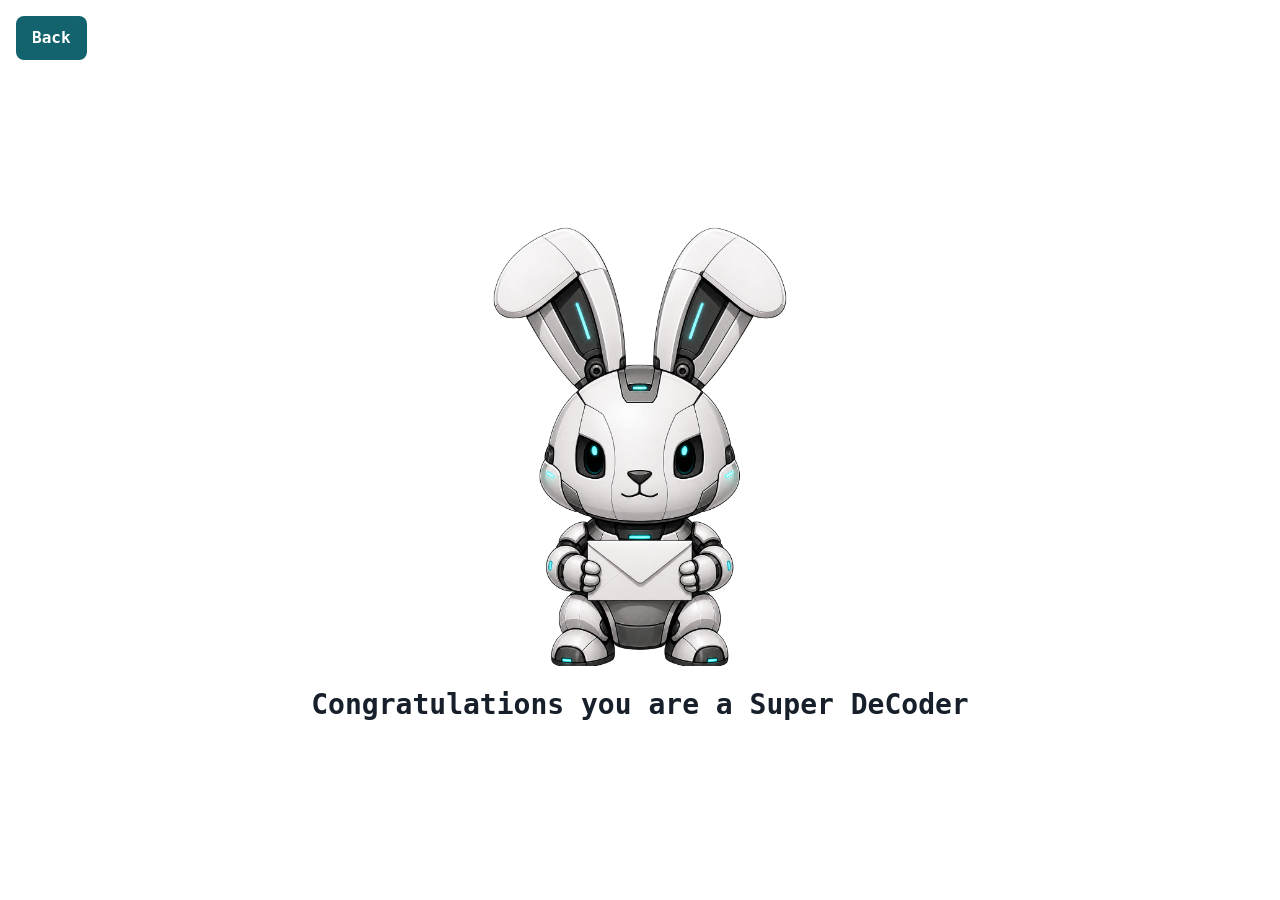
<file: super-decoder.html>
<!DOCTYPE html>
<html lang="en">
<head>
  <meta charset="UTF-8">
  <meta name="viewport" content="width=device-width, initial-scale=1.0">
  <title>Super DeCoder Reward</title>
  <link rel="stylesheet" href="super-decoder.css">
</head>
<body>
  <button class="reward-back-button" type="button" data-reward-back>Back</button>
  <main class="reward-page">
    <img class="reward-bunny" src="images/robot-bunny-envelope.png" alt="Robotic bunny holding a sealed envelope">
    <p>Congratulations you are a Super DeCoder</p>
  </main>
  <script src="super-decoder.js"></script>
</body>
</html>
</file>
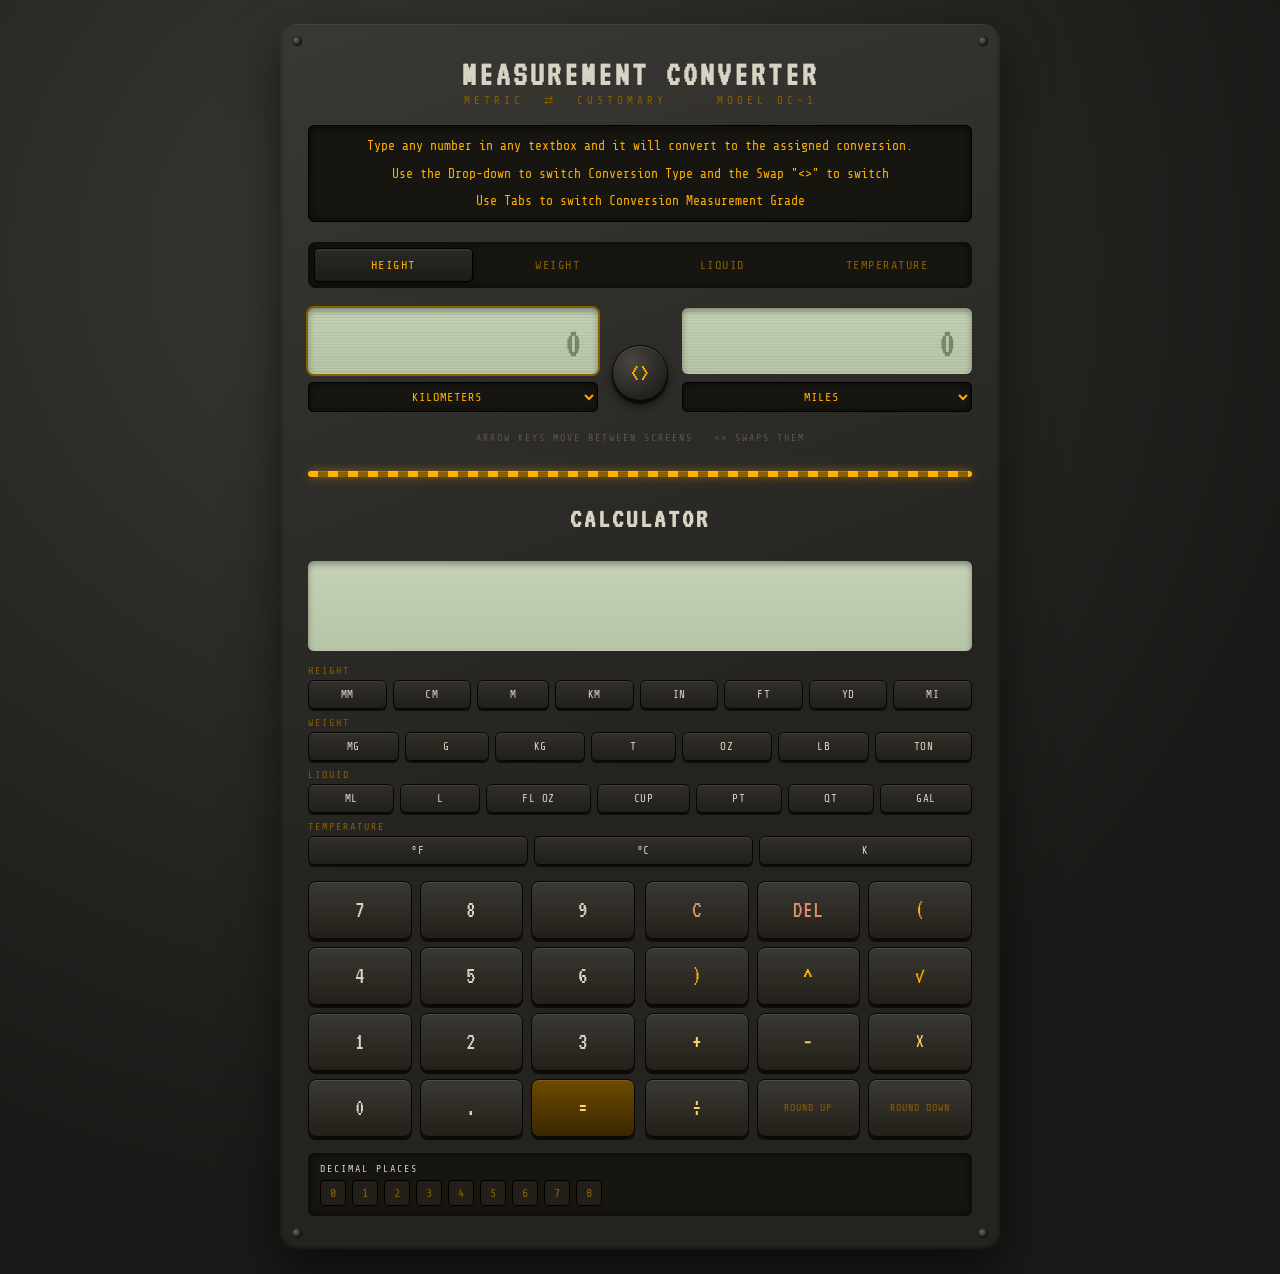
<file: projects/measurement-converter-2.html>
<!DOCTYPE html>
<html lang="en">
<head>
<meta charset="UTF-8">
<title>Measurement Converter</title>
<link rel="preconnect" href="https://fonts.googleapis.com">
<link href="https://fonts.googleapis.com/css2?family=VT323&family=Share+Tech+Mono&display=swap" rel="stylesheet">
<style>
  :root{
    --bezel-dark:#242320;
    --bezel-light:#3a3833;
    --lcd-bg:#c4d1b4;
    --lcd-bg-dim:#b7c5a6;
    --lcd-ink:#2e3a24;
    --lcd-ink-dim:#7c8a6c;
    --amber:#ffb000;
    --amber-dim:#8a5f00;
    --label:#d8d3c4;
  }

  *{ box-sizing:border-box; }

  body{
    margin:0;
    min-height:100vh;
    background: radial-gradient(circle at 30% 20%, #3a3833 0%, #1a1917 70%);
    display:flex;
    align-items:center;
    justify-content:center;
    font-family:'Share Tech Mono', monospace;
    padding:24px;
  }

  .device{
    width:100%;
    max-width:720px;
    background: linear-gradient(160deg, var(--bezel-light), var(--bezel-dark) 60%);
    border-radius:18px;
    padding:28px 28px 34px;
    box-shadow:
      0 20px 50px rgba(0,0,0,0.55),
      inset 0 1px 0 rgba(255,255,255,0.06),
      inset 0 -2px 4px rgba(0,0,0,0.5);
    position:relative;
  }

  .screw{
    position:absolute;
    width:10px; height:10px;
    border-radius:50%;
    background: radial-gradient(circle at 35% 35%, #6b675e, #171614 70%);
    box-shadow: inset 0 0 2px #000;
  }
  .screw.tl{ top:12px; left:12px; }
  .screw.tr{ top:12px; right:12px; }
  .screw.bl{ bottom:12px; left:12px; }
  .screw.br{ bottom:12px; right:12px; }

  h1{
    color: var(--label);
    text-align:center;
    font-family:'VT323', monospace;
    letter-spacing:3px;
    font-size:34px;
    margin:6px 0 2px;
    text-transform:uppercase;
  }

  .model-tag{
    text-align:center;
    color: var(--amber-dim);
    font-size:11px;
    letter-spacing:4px;
    margin-bottom:18px;
  }

  .instructions{
    background: #16150f;
    border:1px solid #000;
    border-radius:6px;
    padding:10px 14px;
    color: var(--amber);
    font-size:13px;
    line-height:1.5;
    text-align:center;
    box-shadow: inset 0 0 8px rgba(0,0,0,0.7);
    margin-bottom:20px;
  }
  .instructions p{ margin:8px 0; }
  .instructions p:first-child{ margin-top:0; }
  .instructions p:last-child{ margin-bottom:0; }

  /* ---- Tabs ---- */
  .tabs{
    display:flex;
    gap:6px;
    margin-bottom:20px;
    background:#16150f;
    border-radius:8px;
    padding:6px;
    box-shadow: inset 0 0 8px rgba(0,0,0,0.7);
  }

  .tab-btn{
    flex:1;
    background: transparent;
    border:1px solid transparent;
    color: var(--amber-dim);
    font-family:'Share Tech Mono', monospace;
    font-size:12px;
    letter-spacing:1.5px;
    text-transform:uppercase;
    padding:9px 4px;
    border-radius:5px;
    cursor:pointer;
    transition: background 0.15s ease, color 0.15s ease;
  }

  .tab-btn:hover{ color: var(--amber); }

  .tab-btn.active{
    background: linear-gradient(180deg, #2a2924, #1c1b17);
    color: var(--amber);
    border-color:#000;
    box-shadow:
      0 2px 0 rgba(255,255,255,0.05) inset,
      0 2px 6px rgba(0,0,0,0.5);
  }

  .tab-panel{ display:none; }
  .tab-panel.active{ display:block; }

  /* ---- Converter panel (two boxes + swap) ---- */
  .panel{
    display:flex;
    align-items:flex-start;
    gap:14px;
  }

  .lcd-unit{
    flex:1;
    min-width:0;
  }

  .lcd-screen{
    background: linear-gradient(180deg, var(--lcd-bg), var(--lcd-bg-dim));
    border-radius:6px;
    padding:14px 10px 10px;
    box-shadow:
      inset 0 3px 6px rgba(0,0,0,0.35),
      inset 0 -1px 0 rgba(255,255,255,0.2);
    position:relative;
    overflow:hidden;
  }

  .lcd-screen::before{
    content:"";
    position:absolute;
    inset:0;
    background: repeating-linear-gradient(
      to bottom,
      rgba(0,0,0,0.05) 0px,
      rgba(0,0,0,0.05) 1px,
      transparent 1px,
      transparent 3px
    );
    pointer-events:none;
  }

  .lcd-readout{
    width:100%;
    background:transparent;
    border:none;
    outline:none;
    font-family:'VT323', monospace;
    font-size:42px;
    color: var(--lcd-ink);
    text-align:right;
    letter-spacing:2px;
    text-shadow: 0 0 1px var(--lcd-ink);
    padding:0 4px;
    -moz-appearance:textfield;
  }
  .lcd-readout::placeholder{ color: var(--lcd-ink-dim); }
  .lcd-readout::-webkit-outer-spin-button,
  .lcd-readout::-webkit-inner-spin-button{
    -webkit-appearance:none; margin:0;
  }

  .lcd-unit.active .lcd-screen,
  .lcd-screen:focus-within{
    box-shadow:
      inset 0 3px 6px rgba(0,0,0,0.35),
      inset 0 -1px 0 rgba(255,255,255,0.2),
      0 0 0 2px var(--amber-dim);
  }

  .unit-select{
    width:100%;
    margin-top:8px;
    background: #16150f;
    color: var(--amber);
    border: 1px solid #000;
    border-radius:5px;
    padding:6px 8px;
    font-family:'Share Tech Mono', monospace;
    font-size:12px;
    letter-spacing:1px;
    text-transform:uppercase;
    text-align:center;
    text-align-last:center;
    cursor:pointer;
    box-shadow: inset 0 0 6px rgba(0,0,0,0.6);
  }
  .unit-select:focus{
    outline:none;
    box-shadow: inset 0 0 6px rgba(0,0,0,0.6), 0 0 0 2px var(--amber-dim);
  }

  .unit-label{
    font-family:'Share Tech Mono', monospace;
    color: var(--label);
    font-size:11px;
    letter-spacing:3px;
    text-transform:uppercase;
    text-align:center;
    margin-top:8px;
  }

  .swap-btn{
    flex-shrink:0;
    width:56px;
    height:56px;
    border-radius:50%;
    background: radial-gradient(circle at 35% 30%, #4a473f, #201f1b 75%);
    border: 1px solid #060605;
    color: var(--amber);
    font-family:'VT323', monospace;
    font-size:24px;
    cursor:pointer;
    box-shadow:
      0 3px 0 #0c0b09,
      0 5px 8px rgba(0,0,0,0.6),
      inset 0 1px 0 rgba(255,255,255,0.15);
    transition: transform 0.08s ease, box-shadow 0.08s ease;
    align-self:center;
    margin-top:26px;
  }
  .swap-btn:hover{ color:#ffd166; }
  .swap-btn:active{
    transform: translateY(3px);
    box-shadow:
      0 0 0 #0c0b09,
      0 2px 4px rgba(0,0,0,0.6),
      inset 0 1px 0 rgba(255,255,255,0.15);
  }
  .swap-btn.spin{ animation: spin360 0.35s ease; }
  @keyframes spin360{
    from{ transform: rotate(0deg); }
    to{ transform: rotate(180deg); }
  }

  /* ---- Temperature panel: 3 stacked boxes, no dropdown, no swap ---- */
  .temp-panel{
    display:flex;
    flex-direction:column;
    gap:14px;
  }

  .temp-unit .lcd-readout{ font-size:38px; }

  .footer-note{
    text-align:center;
    color:#5a574e;
    font-size:10px;
    letter-spacing:2px;
    margin-top:20px;
    text-transform:uppercase;
  }

  @media (max-width:520px){
    .lcd-readout{ font-size:30px; }
    .swap-btn{ width:44px; height:44px; font-size:18px; margin-top:18px; }
    h1{ font-size:26px; }
    .panel{ gap:8px; }
    .tab-btn{ font-size:10px; padding:8px 2px; }
  }

  /* ============================================================
     CALCULATOR
     ============================================================ */

  :root{ --section-gap: 28px; }

  .section-divider{
    height:6px;
    margin: var(--section-gap) 0;
    border:none;
    border-radius:4px;
    background: repeating-linear-gradient(
      90deg,
      var(--amber) 0px,
      var(--amber) 10px,
      var(--amber-dim) 10px,
      var(--amber-dim) 20px
    );
    box-shadow: 0 0 10px rgba(255,176,0,0.45), inset 0 1px 0 rgba(255,255,255,0.15);
  }

  .calc-title{
    color: var(--label);
    text-align:center;
    font-family:'VT323', monospace;
    letter-spacing:3px;
    font-size:28px;
    margin:0 0 var(--section-gap);
    text-transform:uppercase;
  }

  .calc-screen{
    background: linear-gradient(180deg, var(--lcd-bg), var(--lcd-bg-dim));
    border-radius:6px;
    padding:14px 12px 12px;
    box-shadow:
      inset 0 3px 6px rgba(0,0,0,0.35),
      inset 0 -1px 0 rgba(255,255,255,0.2);
    margin-bottom:14px;
    min-height:78px;
    display:flex;
    flex-direction:column;
    justify-content:center;
    gap:4px;
  }

  .calc-expr{
    font-family:'Share Tech Mono', monospace;
    color: var(--lcd-ink-dim);
    font-size:14px;
    letter-spacing:1px;
    text-align:right;
    min-height:16px;
    word-break:break-all;
  }

  .calc-result{
    font-family:'VT323', monospace;
    color: var(--lcd-ink);
    font-size:40px;
    text-align:right;
    letter-spacing:1px;
    line-height:1.1;
  }

  .calc-result.err{ color:#8a2a1e; }

  .answer-switch{
    display:flex;
    flex-wrap:wrap;
    gap:6px;
    justify-content:flex-end;
    margin-bottom:14px;
    min-height:0;
  }
  .answer-switch:empty{ margin-bottom:0; }

  .chip-btn{
    background:#16150f;
    color: var(--amber-dim);
    border:1px solid #000;
    border-radius:12px;
    padding:4px 10px;
    font-family:'Share Tech Mono', monospace;
    font-size:11px;
    letter-spacing:1px;
    text-transform:uppercase;
    cursor:pointer;
  }
  .chip-btn.active{
    color: var(--amber);
    box-shadow: 0 0 0 1px var(--amber-dim);
  }

  .unit-groups{
    margin-bottom:16px;
  }

  .unit-group{
    margin-bottom:8px;
  }

  .unit-group-label{
    color: var(--amber-dim);
    font-size:10px;
    letter-spacing:2px;
    text-transform:uppercase;
    margin-bottom:4px;
  }

  .unit-group-row{
    display:flex;
    flex-wrap:wrap;
    gap:6px;
  }

  .unit-key{
    flex:1 1 auto;
    min-width:44px;
    background: linear-gradient(180deg, #322f29, #201f1b);
    color: var(--label);
    border:1px solid #060605;
    border-radius:6px;
    padding:7px 6px;
    font-family:'Share Tech Mono', monospace;
    font-size:11px;
    letter-spacing:0.5px;
    text-transform:uppercase;
    cursor:pointer;
    box-shadow: 0 2px 0 #0c0b09, inset 0 1px 0 rgba(255,255,255,0.08);
  }
  .unit-key:active{ transform: translateY(1px); box-shadow:0 1px 0 #0c0b09; }
  .unit-key.disabled{ opacity:0.35; cursor:not-allowed; }

  .keypad{
    display:flex;
    gap:10px;
    margin-bottom:16px;
    align-items:stretch;
  }

  .numpad, .oppad{
    flex:1 1 0;
    display:grid;
    grid-template-columns: repeat(3, 1fr);
    grid-auto-rows: 1fr;
    gap:8px;
  }

  .key{
    background: linear-gradient(180deg, #3a3833, #232019);
    color: var(--label);
    border:1px solid #060605;
    border-radius:8px;
    padding:16px 0;
    font-family:'VT323', monospace;
    font-size:24px;
    cursor:pointer;
    box-shadow: 0 3px 0 #0c0b09, inset 0 1px 0 rgba(255,255,255,0.1);
  }
  .key:active{ transform: translateY(2px); box-shadow:0 1px 0 #0c0b09; }

  .key.fn{ color: var(--amber); }
  .key.op{ color:#ffd166; }
  .key.equals{
    background: linear-gradient(180deg, #6d4a00, #3a2700);
    color:#ffd980;
  }
  .key.clear{ color:#e08a6b; }

  .key.round-key{
    font-family:'Share Tech Mono', monospace;
    font-size:10px;
    letter-spacing:1px;
    text-transform:uppercase;
    color: var(--amber-dim);
    padding:16px 2px;
  }
  .key.round-key.active{ color: var(--amber); box-shadow:0 0 0 2px var(--amber-dim), 0 3px 0 #0c0b09, inset 0 1px 0 rgba(255,255,255,0.1); }

  .digit-control{
    background:#16150f;
    border-radius:6px;
    padding:10px 12px;
    box-shadow: inset 0 0 8px rgba(0,0,0,0.7);
  }

  .digit-control-row{
    display:flex;
    align-items:center;
    flex-wrap:wrap;
    gap:6px;
    margin-bottom:8px;
  }
  .digit-control-row:last-child{ margin-bottom:0; }

  .digit-control-label{
    color: var(--label);
    font-size:10px;
    letter-spacing:2px;
    text-transform:uppercase;
    margin-right:4px;
    flex-basis:100%;
  }

  .digit-key{
    width:26px;
    height:26px;
    background:#232019;
    color: var(--amber-dim);
    border:1px solid #000;
    border-radius:5px;
    font-family:'Share Tech Mono', monospace;
    font-size:12px;
    cursor:pointer;
  }
  .digit-key.active{ color: var(--amber); box-shadow:0 0 0 1px var(--amber-dim); }

  @media (max-width:520px){
    .calc-result{ font-size:30px; }
    .key{ font-size:19px; padding:13px 0; }
    .unit-key{ font-size:10px; padding:6px 4px; }
    .keypad{ flex-direction:column; }
    .key.round-key{ font-size:9px; }
  }
</style>
</head>
<body>

<div class="device">
  <div class="screw tl"></div>
  <div class="screw tr"></div>
  <div class="screw bl"></div>
  <div class="screw br"></div>

  <h1>Measurement Converter</h1>
  <div class="model-tag">METRIC &nbsp;⇄&nbsp; CUSTOMARY &nbsp;·&nbsp; MODEL DC-1</div>

  <div class="instructions">
    <p>Type any number in any textbox and it will convert to the assigned conversion.</p>
    <p>Use the Drop-down to switch Conversion Type and the Swap "&lt;&gt;" to switch</p>
    <p>Use Tabs to switch Conversion Measurement Grade</p>
  </div>

  <div class="tabs">
    <button class="tab-btn active" data-tab="height">Height</button>
    <button class="tab-btn" data-tab="weight">Weight</button>
    <button class="tab-btn" data-tab="liquid">Liquid</button>
    <button class="tab-btn" data-tab="temperature">Temperature</button>
  </div>

  <!-- HEIGHT -->
  <div class="tab-panel active" data-tab-panel="height">
    <div class="panel">
      <div class="lcd-unit active" data-field="A">
        <div class="lcd-screen"><input type="text" inputmode="decimal" class="lcd-readout" placeholder="0" autocomplete="off"></div>
        <select class="unit-select"></select>
      </div>
      <button class="swap-btn" title="Swap units" aria-label="Swap the two unit fields">&lt;&gt;</button>
      <div class="lcd-unit" data-field="B">
        <div class="lcd-screen"><input type="text" inputmode="decimal" class="lcd-readout" placeholder="0" autocomplete="off"></div>
        <select class="unit-select"></select>
      </div>
    </div>
  </div>

  <!-- WEIGHT -->
  <div class="tab-panel" data-tab-panel="weight">
    <div class="panel">
      <div class="lcd-unit active" data-field="A">
        <div class="lcd-screen"><input type="text" inputmode="decimal" class="lcd-readout" placeholder="0" autocomplete="off"></div>
        <select class="unit-select"></select>
      </div>
      <button class="swap-btn" title="Swap units" aria-label="Swap the two unit fields">&lt;&gt;</button>
      <div class="lcd-unit" data-field="B">
        <div class="lcd-screen"><input type="text" inputmode="decimal" class="lcd-readout" placeholder="0" autocomplete="off"></div>
        <select class="unit-select"></select>
      </div>
    </div>
  </div>

  <!-- LIQUID -->
  <div class="tab-panel" data-tab-panel="liquid">
    <div class="panel">
      <div class="lcd-unit active" data-field="A">
        <div class="lcd-screen"><input type="text" inputmode="decimal" class="lcd-readout" placeholder="0" autocomplete="off"></div>
        <select class="unit-select"></select>
      </div>
      <button class="swap-btn" title="Swap units" aria-label="Swap the two unit fields">&lt;&gt;</button>
      <div class="lcd-unit" data-field="B">
        <div class="lcd-screen"><input type="text" inputmode="decimal" class="lcd-readout" placeholder="0" autocomplete="off"></div>
        <select class="unit-select"></select>
      </div>
    </div>
  </div>

  <!-- TEMPERATURE -->
  <div class="tab-panel" data-tab-panel="temperature">
    <div class="temp-panel">
      <div class="lcd-unit temp-unit active">
        <div class="lcd-screen"><input type="text" inputmode="decimal" class="lcd-readout" data-unit="F" placeholder="0" autocomplete="off"></div>
        <div class="unit-label">Fahrenheit</div>
      </div>
      <div class="lcd-unit temp-unit">
        <div class="lcd-screen"><input type="text" inputmode="decimal" class="lcd-readout" data-unit="C" placeholder="0" autocomplete="off"></div>
        <div class="unit-label">Celsius</div>
      </div>
      <div class="lcd-unit temp-unit">
        <div class="lcd-screen"><input type="text" inputmode="decimal" class="lcd-readout" data-unit="K" placeholder="0" autocomplete="off"></div>
        <div class="unit-label">Kelvin</div>
      </div>
    </div>
  </div>

  <div class="footer-note">Arrow keys move between screens · &lt;&gt; swaps them</div>

  <hr class="section-divider">

  <h2 class="calc-title">Calculator</h2>

  <div class="calc-screen">
    <div class="calc-expr" id="calcExpr">&nbsp;</div>
    <div class="calc-result" id="calcResult">0</div>
  </div>

  <div class="answer-switch" id="answerSwitch"></div>

  <div class="unit-groups">
    <div class="unit-group">
      <div class="unit-group-label">Height</div>
      <div class="unit-group-row" data-cat="height"></div>
    </div>
    <div class="unit-group">
      <div class="unit-group-label">Weight</div>
      <div class="unit-group-row" data-cat="weight"></div>
    </div>
    <div class="unit-group">
      <div class="unit-group-label">Liquid</div>
      <div class="unit-group-row" data-cat="liquid"></div>
    </div>
    <div class="unit-group">
      <div class="unit-group-label">Temperature</div>
      <div class="unit-group-row" data-cat="temperature"></div>
    </div>
  </div>

  <div class="keypad" id="keypad">
    <div class="numpad">
      <button class="key" data-action="digit" data-value="7">7</button>
      <button class="key" data-action="digit" data-value="8">8</button>
      <button class="key" data-action="digit" data-value="9">9</button>

      <button class="key" data-action="digit" data-value="4">4</button>
      <button class="key" data-action="digit" data-value="5">5</button>
      <button class="key" data-action="digit" data-value="6">6</button>

      <button class="key" data-action="digit" data-value="1">1</button>
      <button class="key" data-action="digit" data-value="2">2</button>
      <button class="key" data-action="digit" data-value="3">3</button>

      <button class="key" data-action="digit" data-value="0">0</button>
      <button class="key" data-action="decimal">.</button>
      <button class="key equals" data-action="equals">=</button>
    </div>

    <div class="oppad">
      <button class="key clear" data-action="clear">C</button>
      <button class="key clear" data-action="del">DEL</button>
      <button class="key fn" data-action="paren" data-value="(">(</button>

      <button class="key fn" data-action="paren" data-value=")">)</button>
      <button class="key fn" data-action="op" data-value="^">^</button>
      <button class="key fn" data-action="sqrt">&radic;</button>

      <button class="key op" data-action="op" data-value="+">+</button>
      <button class="key op" data-action="op" data-value="&minus;">&minus;</button>
      <button class="key op" data-action="op" data-value="&times;">&times;</button>

      <button class="key op" data-action="op" data-value="&divide;">&divide;</button>
      <button class="key round-key" id="roundUpBtn" data-mode="up">Round Up</button>
      <button class="key round-key" id="roundDownBtn" data-mode="down">Round Down</button>
    </div>
  </div>

  <div class="digit-control">
    <div class="digit-control-row">
      <span class="digit-control-label">Decimal Places</span>
      <div id="digitKeys" style="display:contents"></div>
    </div>
  </div>
</div>

<script>
  function formatNum(n){
    if (!isFinite(n)) return '';
    return parseFloat(n.toFixed(6)).toString();
  }

  /* ===================== TABS ===================== */
  const tabBtns = document.querySelectorAll('.tab-btn');
  const tabPanels = document.querySelectorAll('.tab-panel');

  tabBtns.forEach(btn => {
    btn.addEventListener('click', () => {
      tabBtns.forEach(b => b.classList.remove('active'));
      tabPanels.forEach(p => p.classList.remove('active'));
      btn.classList.add('active');
      document.querySelector(`.tab-panel[data-tab-panel="${btn.dataset.tab}"]`).classList.add('active');
    });
  });

  /* ===================== UNIT TABLES (base unit = 1) ===================== */
  const HEIGHT_UNITS = {
    mm: { label: 'Millimeters', factor: 0.001 },
    cm: { label: 'Centimeters', factor: 0.01 },
    m:  { label: 'Meters',      factor: 1 },
    km: { label: 'Kilometers',  factor: 1000 },
    in: { label: 'Inches',      factor: 0.0254 },
    ft: { label: 'Feet',        factor: 0.3048 },
    yd: { label: 'Yards',       factor: 0.9144 },
    mi: { label: 'Miles',       factor: 1609.34 }
  };

  const WEIGHT_UNITS = {
    mg: { label: 'Milligrams',  factor: 0.001 },
    g:  { label: 'Grams',       factor: 1 },
    kg: { label: 'Kilograms',   factor: 1000 },
    t:  { label: 'Metric Tons', factor: 1000000 },
    oz: { label: 'Ounces',      factor: 28.3495 },
    lb: { label: 'Pounds',      factor: 453.592 },
    ton:{ label: 'US Tons',     factor: 907185 }
  };

  const LIQUID_UNITS = {
    ml:   { label: 'Milliliters',  factor: 1 },
    l:    { label: 'Liters',       factor: 1000 },
    floz: { label: 'Fluid Ounces', factor: 29.5735 },
    cup:  { label: 'Cups',         factor: 236.588 },
    pt:   { label: 'Pints',        factor: 473.176 },
    qt:   { label: 'Quarts',       factor: 946.353 },
    gal:  { label: 'Gallons',      factor: 3785.41 }
  };

  /* ===================== GENERIC TWO-BOX CONVERTER ===================== */
  function initConverter(root, units, defaultA, defaultB){
    const keys = Object.keys(units);
    const unitA = root.querySelector('[data-field="A"]');
    const unitB = root.querySelector('[data-field="B"]');
    const inputA = unitA.querySelector('.lcd-readout');
    const inputB = unitB.querySelector('.lcd-readout');
    const selectA = unitA.querySelector('.unit-select');
    const selectB = unitB.querySelector('.unit-select');
    const swapBtn = root.querySelector('.swap-btn');
    const panel = root.querySelector('.panel');

    function populateSelect(selectEl, excludeKey, selectedKey){
      const prev = selectEl.value;
      selectEl.innerHTML = '';
      keys.forEach(key => {
        if (key === excludeKey) return;
        const opt = document.createElement('option');
        opt.value = key;
        opt.textContent = units[key].label;
        selectEl.appendChild(opt);
      });
      const toSelect = selectedKey || prev;
      if (toSelect && [...selectEl.options].some(o => o.value === toSelect)){
        selectEl.value = toSelect;
      }
    }

    function refreshSelects(){
      populateSelect(selectA, selectB.value, selectA.value);
      populateSelect(selectB, selectA.value, selectB.value);
    }

    function convert(value, fromKey, toKey){
      const base = value * units[fromKey].factor;
      return base / units[toKey].factor;
    }

    function setActive(which){
      unitA.classList.toggle('active', which === 'A');
      unitB.classList.toggle('active', which === 'B');
    }

    function recalcFromA(){
      const val = parseFloat(inputA.value);
      if (inputA.value.trim() === '' || isNaN(val)){ inputB.value = ''; return; }
      inputB.value = formatNum(convert(val, selectA.value, selectB.value));
    }

    function recalcFromB(){
      const val = parseFloat(inputB.value);
      if (inputB.value.trim() === '' || isNaN(val)){ inputA.value = ''; return; }
      inputA.value = formatNum(convert(val, selectB.value, selectA.value));
    }

    // initial setup
    populateSelect(selectA, defaultB, defaultA);
    populateSelect(selectB, defaultA, defaultB);

    inputA.addEventListener('input', () => { setActive('A'); recalcFromA(); });
    inputB.addEventListener('input', () => { setActive('B'); recalcFromB(); });
    inputA.addEventListener('focus', () => setActive('A'));
    inputB.addEventListener('focus', () => setActive('B'));

    selectA.addEventListener('change', () => {
      refreshSelects();
      inputA.value = '';
      inputB.value = '';
    });
    selectB.addEventListener('change', () => {
      refreshSelects();
      inputA.value = '';
      inputB.value = '';
    });

    inputA.addEventListener('keydown', (e) => {
      const atEnd = inputA.selectionStart === inputA.value.length;
      if (e.key === 'ArrowRight' && atEnd){
        e.preventDefault();
        inputB.focus();
        inputB.setSelectionRange(0, 0);
      } else if (e.key === 'ArrowDown'){
        e.preventDefault();
        inputB.focus();
      }
    });

    inputB.addEventListener('keydown', (e) => {
      const atStart = inputB.selectionStart === 0;
      if (e.key === 'ArrowLeft' && atStart){
        e.preventDefault();
        inputA.focus();
        const len = inputA.value.length;
        inputA.setSelectionRange(len, len);
      } else if (e.key === 'ArrowUp'){
        e.preventDefault();
        inputA.focus();
      }
    });

    swapBtn.addEventListener('click', () => {
      swapBtn.classList.remove('spin');
      void swapBtn.offsetWidth;
      swapBtn.classList.add('spin');

      // Swap the unit + value CONTENT between the two boxes in place.
      // (We intentionally do NOT also move the boxes' DOM position —
      // doing both at once cancels out visually, since the box that
      // moves also carries the swapped-in value with it.)
      const oldAunit = selectA.value;
      const oldBunit = selectB.value;
      const oldAval = inputA.value;
      const oldBval = inputB.value;

      // Rebuild each dropdown's option list around what it will contain
      // AFTER the swap, so the target unit is actually a valid option
      // before we try to select it (otherwise the browser silently
      // ignores the assignment and the swap appears to "revert").
      populateSelect(selectA, oldAunit, oldBunit); // A excludes B's new unit (oldAunit), selects oldBunit
      populateSelect(selectB, oldBunit, oldAunit); // B excludes A's new unit (oldBunit), selects oldAunit

      inputA.value = oldBval;
      inputB.value = oldAval;

      if (unitA.classList.contains('active')){ inputA.focus(); }
      else { inputB.focus(); }
    });
  }

  initConverter(document.querySelector('[data-tab-panel="height"]'), HEIGHT_UNITS, 'km', 'mi');
  initConverter(document.querySelector('[data-tab-panel="weight"]'), WEIGHT_UNITS, 'kg', 'lb');
  initConverter(document.querySelector('[data-tab-panel="liquid"]'), LIQUID_UNITS, 'l', 'gal');

  /* ===================== TEMPERATURE (3-way, always in sync) ===================== */
  (function initTemperature(){
    const root = document.querySelector('[data-tab-panel="temperature"]');
    const fInput = root.querySelector('[data-unit="F"]');
    const cInput = root.querySelector('[data-unit="C"]');
    const kInput = root.querySelector('[data-unit="K"]');

    function clearOthers(exceptEl){
      [fInput, cInput, kInput].forEach(el => { if (el !== exceptEl) el.value = ''; });
    }

    function highlight(el){
      [fInput, cInput, kInput].forEach(input => {
        input.closest('.lcd-unit').classList.toggle('active', input === el);
      });
    }

    fInput.addEventListener('input', () => {
      highlight(fInput);
      const f = parseFloat(fInput.value);
      if (fInput.value.trim() === '' || isNaN(f)){ clearOthers(fInput); return; }
      const c = (f - 32) * 5 / 9;
      cInput.value = formatNum(c);
      kInput.value = formatNum(c + 273.15);
    });

    cInput.addEventListener('input', () => {
      highlight(cInput);
      const c = parseFloat(cInput.value);
      if (cInput.value.trim() === '' || isNaN(c)){ clearOthers(cInput); return; }
      fInput.value = formatNum(c * 9 / 5 + 32);
      kInput.value = formatNum(c + 273.15);
    });

    kInput.addEventListener('input', () => {
      highlight(kInput);
      const k = parseFloat(kInput.value);
      if (kInput.value.trim() === '' || isNaN(k)){ clearOthers(kInput); return; }
      const c = k - 273.15;
      cInput.value = formatNum(c);
      fInput.value = formatNum(c * 9 / 5 + 32);
    });

    fInput.addEventListener('focus', () => highlight(fInput));
    cInput.addEventListener('focus', () => highlight(cInput));
    kInput.addEventListener('focus', () => highlight(kInput));

    // Arrow keys move between the stacked fields (down/up, or right/left at text edges).
    function atEnd(el){ return el.selectionStart === el.value.length; }
    function atStart(el){ return el.selectionStart === 0; }

    fInput.addEventListener('keydown', (e) => {
      if (e.key === 'ArrowDown' || (e.key === 'ArrowRight' && atEnd(fInput))){
        e.preventDefault(); cInput.focus();
      }
    });
    cInput.addEventListener('keydown', (e) => {
      if (e.key === 'ArrowDown' || (e.key === 'ArrowRight' && atEnd(cInput))){
        e.preventDefault(); kInput.focus();
      } else if (e.key === 'ArrowUp' || (e.key === 'ArrowLeft' && atStart(cInput))){
        e.preventDefault(); fInput.focus();
      }
    });
    kInput.addEventListener('keydown', (e) => {
      if (e.key === 'ArrowUp' || (e.key === 'ArrowLeft' && atStart(kInput))){
        e.preventDefault(); cInput.focus();
      }
    });
  })();

  /* ===================== CALCULATOR ===================== */
  (function initCalculator(){
    // Every unit the calculator understands, tagged with its category and
    // a base-unit conversion. Temperature uses real functions since it
    // isn't a simple multiplicative factor; everything else is linear.
    const CALC_UNITS = {
      mm:  { cat:'height', label:'mm',    toBase:v=>v*0.001,      fromBase:v=>v/0.001 },
      cm:  { cat:'height', label:'cm',    toBase:v=>v*0.01,       fromBase:v=>v/0.01 },
      m:   { cat:'height', label:'m',     toBase:v=>v,            fromBase:v=>v },
      km:  { cat:'height', label:'km',    toBase:v=>v*1000,       fromBase:v=>v/1000 },
      in:  { cat:'height', label:'in',    toBase:v=>v*0.0254,     fromBase:v=>v/0.0254 },
      ft:  { cat:'height', label:'ft',    toBase:v=>v*0.3048,     fromBase:v=>v/0.3048 },
      yd:  { cat:'height', label:'yd',    toBase:v=>v*0.9144,     fromBase:v=>v/0.9144 },
      mi:  { cat:'height', label:'mi',    toBase:v=>v*1609.34,    fromBase:v=>v/1609.34 },

      mg:  { cat:'weight', label:'mg',    toBase:v=>v*0.001,      fromBase:v=>v/0.001 },
      g:   { cat:'weight', label:'g',     toBase:v=>v,            fromBase:v=>v },
      kg:  { cat:'weight', label:'kg',    toBase:v=>v*1000,       fromBase:v=>v/1000 },
      t:   { cat:'weight', label:'t',     toBase:v=>v*1000000,    fromBase:v=>v/1000000 },
      oz:  { cat:'weight', label:'oz',    toBase:v=>v*28.3495,    fromBase:v=>v/28.3495 },
      lb:  { cat:'weight', label:'lb',    toBase:v=>v*453.592,    fromBase:v=>v/453.592 },
      ton: { cat:'weight', label:'ton',   toBase:v=>v*907185,     fromBase:v=>v/907185 },

      ml:  { cat:'liquid', label:'ml',    toBase:v=>v,            fromBase:v=>v },
      l:   { cat:'liquid', label:'L',     toBase:v=>v*1000,       fromBase:v=>v/1000 },
      floz:{ cat:'liquid', label:'fl oz', toBase:v=>v*29.5735,    fromBase:v=>v/29.5735 },
      cup: { cat:'liquid', label:'cup',   toBase:v=>v*236.588,    fromBase:v=>v/236.588 },
      pt:  { cat:'liquid', label:'pt',    toBase:v=>v*473.176,    fromBase:v=>v/473.176 },
      qt:  { cat:'liquid', label:'qt',    toBase:v=>v*946.353,    fromBase:v=>v/946.353 },
      gal: { cat:'liquid', label:'gal',   toBase:v=>v*3785.41,    fromBase:v=>v/3785.41 },

      F:   { cat:'temperature', label:'°F', toBase:v=>(v-32)*5/9, fromBase:v=>v*9/5+32 },
      C:   { cat:'temperature', label:'°C', toBase:v=>v,          fromBase:v=>v },
      K:   { cat:'temperature', label:'K',  toBase:v=>v-273.15,   fromBase:v=>v+273.15 }
    };

    const CATEGORY_ORDER = ['height','weight','liquid','temperature'];
    const CATEGORY_UNIT_KEYS = {
      height: ['mm','cm','m','km','in','ft','yd','mi'],
      weight: ['mg','g','kg','t','oz','lb','ton'],
      liquid: ['ml','l','floz','cup','pt','qt','gal'],
      temperature: ['F','C','K']
    };
    const MAX_UNITS_PER_EQUATION = 4;

    // Which physical dimension each category maps to, for the
    // dimensional-analysis engine used by * / ^.
    const CAT_TO_DIM = { height:'length', weight:'mass', liquid:'volume' };
    const DIM_TO_CAT = { length:'height', mass:'weight', volume:'liquid' };
    const DIM_BASE_LABEL = { mass:'g', length:'m', volume:'mL' };
    const SUPERSCRIPT = {0:'\u2070',1:'\u00b9',2:'\u00b2',3:'\u00b3',4:'\u2074',5:'\u2075',6:'\u2076',7:'\u2077',8:'\u2078',9:'\u2079'};

    // ---- state ----
    let tokens = [];        // {type:'num'|'op'|'unit'|'sqrt'|'lparen'|'rparen', value}
    let errored = false;
    let lastAnswer = null;  // result object from evaluate()
    let displayUnit = null; // which unit the answer is currently shown in
    let digitPlaces = null; // 0-8 or null
    let roundMode = null;   // 'up' | 'down' | null

    // ---- DOM refs ----
    const exprEl = document.getElementById('calcExpr');
    const resultEl = document.getElementById('calcResult');
    const answerSwitchEl = document.getElementById('answerSwitch');
    const digitKeysEl = document.getElementById('digitKeys');
    const roundUpBtn = document.getElementById('roundUpBtn');
    const roundDownBtn = document.getElementById('roundDownBtn');
    const keypadEl = document.getElementById('keypad');

    // ---- build unit buttons ----
    CATEGORY_ORDER.forEach(cat => {
      const row = document.querySelector(`.unit-group-row[data-cat="${cat}"]`);
      CATEGORY_UNIT_KEYS[cat].forEach(key => {
        const btn = document.createElement('button');
        btn.className = 'unit-key';
        btn.textContent = CALC_UNITS[key].label;
        btn.dataset.unit = key;
        btn.addEventListener('click', () => onUnitPress(key));
        row.appendChild(btn);
      });
    });

    // ---- build digit-place buttons (0-8) ----
    for (let i = 0; i <= 8; i++){
      const btn = document.createElement('button');
      btn.className = 'digit-key';
      btn.textContent = String(i);
      btn.dataset.places = String(i);
      btn.addEventListener('click', () => {
        digitPlaces = (digitPlaces === i) ? null : i; // tap active one again to turn off
        refreshDigitKeys();
        renderAnswer();
      });
      digitKeysEl.appendChild(btn);
    }

    function refreshDigitKeys(){
      digitKeysEl.querySelectorAll('.digit-key').forEach(b => {
        b.classList.toggle('active', digitPlaces !== null && Number(b.dataset.places) === digitPlaces);
      });
    }

    roundUpBtn.addEventListener('click', () => {
      roundMode = (roundMode === 'up') ? null : 'up';
      refreshRoundKeys();
      renderAnswer();
    });
    roundDownBtn.addEventListener('click', () => {
      roundMode = (roundMode === 'down') ? null : 'down';
      refreshRoundKeys();
      renderAnswer();
    });
    function refreshRoundKeys(){
      roundUpBtn.classList.toggle('active', roundMode === 'up');
      roundDownBtn.classList.toggle('active', roundMode === 'down');
    }

    // ---- helpers ----
    function lastToken(){ return tokens[tokens.length - 1]; }
    function unitsInExpression(){ return tokens.filter(t => t.type === 'unit'); }
    function openParenDepth(){
      return tokens.filter(t => t.type === 'lparen').length - tokens.filter(t => t.type === 'rparen').length;
    }

    function showErr(){
      errored = true;
      lastAnswer = null;
      displayUnit = null;
      answerSwitchEl.innerHTML = '';
      resultEl.textContent = 'Err';
      resultEl.classList.add('err');
    }

    function clearAll(){
      tokens = [];
      errored = false;
      lastAnswer = null;
      displayUnit = null;
      resultEl.classList.remove('err');
      answerSwitchEl.innerHTML = '';
      render();
    }

    function tokensToDisplayString(){
      return tokens.map(t => {
        if (t.type === 'sqrt') return '\u221A';
        if (t.type === 'unit') return CALC_UNITS[t.value].label;
        if (t.type === 'lparen') return '(';
        if (t.type === 'rparen') return ')';
        return t.value;
      }).join(' ').trim();
    }

    // The expression line is ALWAYS kept up to date -- including in an
    // error state, so the person can see exactly what they typed. The
    // big result field stays blank until '=' is pressed (no premature "0").
    function render(){
      exprEl.textContent = tokensToDisplayString() || '\u00A0';
      if (!errored){
        resultEl.classList.remove('err');
        if (lastAnswer === null){
          resultEl.textContent = '\u00A0';
        }
      }
    }

    function cleanFloat(n){
      return parseFloat(n.toFixed(10));
    }

    // Round Up / Round Down apply as soon as either is pressed, using the
    // selected decimal-place count -- or 0 places (the next whole integer)
    // if no decimal place has been chosen. Only when NEITHER round button
    // is active do we leave the number unrounded, per spec.
    function applyRounding(n){
      if (roundMode === null) return cleanFloat(n);
      const places = digitPlaces === null ? 0 : digitPlaces;
      const factor = Math.pow(10, places);
      return roundMode === 'up' ? Math.ceil(n * factor) / factor
                                 : Math.floor(n * factor) / factor;
    }

    function formatResult(n){
      const rounded = applyRounding(n);
      if (roundMode !== null){
        const places = digitPlaces === null ? 0 : digitPlaces;
        return rounded.toFixed(places);
      }
      return rounded.toString();
    }

    function fmtExp(n){
      if (Number.isInteger(n) && n >= 0 && n <= 9) return SUPERSCRIPT[n];
      return '^' + (Number.isInteger(n) ? n : n.toFixed(2));
    }

    // Builds a label like "g\u00b2", "g/mL", or "g\u00b7m" out of a dims
    // object for results that don't collapse to a single named unit.
    function synthesizeLabel(dims){
      const order = ['mass','length','volume'];
      const numParts = [], denParts = [];
      order.forEach(k => {
        const exp = dims[k] || 0;
        if (exp === 0) return;
        const label = DIM_BASE_LABEL[k] + (Math.abs(exp) === 1 ? '' : fmtExp(Math.abs(exp)));
        (exp > 0 ? numParts : denParts).push(label);
      });
      if (numParts.length === 0 && denParts.length === 0) return '';
      let str = numParts.length ? numParts.join('\u00b7') : '1';
      if (denParts.length) str += '/' + denParts.join('\u00b7');
      return str;
    }

    function dimsEqual(a, b){
      if (a === null || b === null) return a === b; // only equal if both temperature
      const keys = new Set([...Object.keys(a), ...Object.keys(b)]);
      for (const k of keys) if ((a[k]||0) !== (b[k]||0)) return false;
      return true;
    }
    function dimsIsEmpty(d){ return d !== null && Object.values(d).every(v => v === 0); }
    function mergeDims(a, b, sign){
      const out = {};
      const keys = new Set([...Object.keys(a), ...Object.keys(b)]);
      keys.forEach(k => { const v = (a[k]||0) + sign*(b[k]||0); if (v !== 0) out[k] = v; });
      return out;
    }
    function scaleDims(a, factor){
      const out = {};
      Object.keys(a).forEach(k => { const v = a[k]*factor; if (v !== 0) out[k] = v; });
      return out;
    }

    function renderAnswer(){
      if (errored || lastAnswer === null) return;
      const res = lastAnswer;
      let text;
      if (res.kind === 'plain'){
        text = formatResult(res.mag);
      } else if (res.kind === 'simple' || res.kind === 'temperature'){
        const unit = displayUnit;
        const value = unit ? CALC_UNITS[unit].fromBase(res.mag) : res.mag;
        text = formatResult(value) + (unit ? ' ' + CALC_UNITS[unit].label : '');
      } else { // compound
        const label = synthesizeLabel(res.dims);
        text = formatResult(res.mag) + (label ? ' ' + label : '');
      }
      resultEl.textContent = text;
      answerSwitchEl.querySelectorAll('.chip-btn').forEach(chip => {
        chip.classList.toggle('active', chip.dataset.unit === displayUnit);
      });
    }

    function buildAnswerSwitch(unitsUsed){
      answerSwitchEl.innerHTML = '';
      if (!unitsUsed || unitsUsed.length === 0) return;
      unitsUsed.forEach(key => {
        const chip = document.createElement('button');
        chip.className = 'chip-btn';
        chip.textContent = CALC_UNITS[key].label;
        chip.dataset.unit = key;
        chip.addEventListener('click', () => { displayUnit = key; renderAnswer(); });
        answerSwitchEl.appendChild(chip);
      });
    }

    // ---- button press handlers ----
    function onDigitPress(d){
      if (errored) return;
      const last = lastToken();
      if (last && last.type === 'rparen') return; // no implicit multiplication
      if (last && last.type === 'num'){ last.value += d; }
      else { tokens.push({ type:'num', value:d }); }
      lastAnswer = null;
      render();
    }

    function onDecimalPress(){
      if (errored) return;
      const last = lastToken();
      if (last && last.type === 'rparen') return;
      if (last && last.type === 'num'){ if (!last.value.includes('.')) last.value += '.'; }
      else { tokens.push({ type:'num', value:'0.' }); }
      lastAnswer = null;
      render();
    }

    function onOpPress(op){
      if (errored) return;
      const last = lastToken();
      if (!last || (last.type !== 'num' && last.type !== 'unit' && last.type !== 'rparen')) return;
      tokens.push({ type:'op', value:op });
      lastAnswer = null;
      render();
    }

    function onSqrtPress(){
      if (errored) return;
      const last = lastToken();
      if (last && (last.type === 'num' || last.type === 'unit' || last.type === 'rparen' || last.type === 'sqrt')) return;
      tokens.push({ type:'sqrt' });
      lastAnswer = null;
      render();
    }

    function onParenPress(paren){
      if (errored) return;
      const last = lastToken();
      if (paren === '('){
        if (last && (last.type === 'num' || last.type === 'unit' || last.type === 'rparen')) return;
        tokens.push({ type:'lparen' });
      } else {
        if (openParenDepth() <= 0) return;
        if (!last || (last.type !== 'num' && last.type !== 'unit' && last.type !== 'rparen')) return;
        tokens.push({ type:'rparen' });
      }
      lastAnswer = null;
      render();
    }

    function onUnitPress(key){
      if (errored) return;
      const last = lastToken();

      // Two units typed back-to-back -- push it anyway so the full
      // (invalid) expression stays visible, then show Err.
      if (last && last.type === 'unit'){
        tokens.push({ type:'unit', value:key });
        render();
        showErr();
        return;
      }
      // A unit must attach to a number that was just entered.
      if (!last || last.type !== 'num') return;

      // No more than 4 units in one equation -- same treatment: show it,
      // then Err, so the person can see what triggered it.
      if (unitsInExpression().length >= MAX_UNITS_PER_EQUATION){
        tokens.push({ type:'unit', value:key });
        render();
        showErr();
        return;
      }

      tokens.push({ type:'unit', value:key });
      lastAnswer = null;
      render();
    }

    function onDelete(){
      if (errored){ clearAll(); return; }
      const last = lastToken();
      if (!last) return;
      if (last.type === 'num' && last.value.length > 1){ last.value = last.value.slice(0, -1); }
      else { tokens.pop(); }
      lastAnswer = null;
      render();
    }

    // ---- evaluator ----
    // Step 1: collapse [sqrt]? num [unit]? into 'value' atoms carrying a
    // magnitude (in base units) and a dims vector; pass '(' ')' 'op' through.
    function buildAtoms(){
      const atoms = [];
      let i = 0;
      let pendingSqrt = false;

      while (i < tokens.length){
        const t = tokens[i];
        if (t.type === 'lparen'){ atoms.push({ type:'lparen' }); i++; continue; }
        if (t.type === 'rparen'){ atoms.push({ type:'rparen' }); i++; continue; }
        if (t.type === 'sqrt'){ pendingSqrt = true; i++; continue; }
        if (t.type === 'op'){ atoms.push({ type:'op', value:t.value }); i++; continue; }
        if (t.type === 'num'){
          let raw = parseFloat(t.value);
          if (t.value === '' || t.value === '.' || isNaN(raw)) return null;
          let unit = null;
          if (tokens[i+1] && tokens[i+1].type === 'unit'){ unit = tokens[i+1].value; i++; }
          if (pendingSqrt){
            if (raw < 0) return null;
            raw = Math.sqrt(raw);
            pendingSqrt = false;
          }
          let mag, dims;
          if (unit){
            const info = CALC_UNITS[unit];
            mag = info.toBase(raw);
            dims = (info.cat === 'temperature') ? null
                 : { [CAT_TO_DIM[info.cat]]: 1 };
          } else {
            mag = raw; dims = {};
          }
          atoms.push({ type:'value', mag, dims });
          i++;
          continue;
        }
        return null; // stray unit token or unexpected type
      }
      if (pendingSqrt) return null; // trailing sqrt with nothing after
      return atoms;
    }

    // Step 2: shunting-yard infix -> RPN, honoring parens and precedence.
    function toRPN(atoms){
      const prec = { '^':3, '\u00d7':2, '\u00f7':2, '+':1, '\u2212':1 };
      const rightAssoc = { '^':true };
      const output = [], opStack = [];

      for (const a of atoms){
        if (a.type === 'value'){ output.push(a); }
        else if (a.type === 'lparen'){ opStack.push(a); }
        else if (a.type === 'rparen'){
          let found = false;
          while (opStack.length){
            const top = opStack[opStack.length - 1];
            if (top.type === 'lparen'){ opStack.pop(); found = true; break; }
            output.push(opStack.pop());
          }
          if (!found) return null; // mismatched parens
        } else if (a.type === 'op'){
          while (opStack.length){
            const top = opStack[opStack.length - 1];
            if (top.type !== 'op') break;
            if (prec[top.value] > prec[a.value] || (prec[top.value] === prec[a.value] && !rightAssoc[a.value])){
              output.push(opStack.pop());
            } else break;
          }
          opStack.push(a);
        }
      }
      while (opStack.length){
        const top = opStack.pop();
        if (top.type === 'lparen') return null; // mismatched parens
        output.push(top);
      }
      return output;
    }

    // Step 3: evaluate RPN with dimension-aware operators.
    function applyOp(a, b, op){
      if (op === '+' || op === '\u2212'){
        if (!dimsEqual(a.dims, b.dims)) return null;
        const mag = op === '+' ? a.mag + b.mag : a.mag - b.mag;
        return { type:'value', mag, dims:a.dims };
      }
      if (op === '\u00d7'){
        if (a.dims === null || b.dims === null) return null; // temperature can't multiply
        return { type:'value', mag:a.mag*b.mag, dims:mergeDims(a.dims, b.dims, 1) };
      }
      if (op === '\u00f7'){
        if (a.dims === null || b.dims === null) return null;
        if (b.mag === 0) return null; // divide by zero
        return { type:'value', mag:a.mag/b.mag, dims:mergeDims(a.dims, b.dims, -1) };
      }
      if (op === '^'){
        if (a.dims === null || b.dims === null) return null;
        if (!dimsIsEmpty(b.dims)) return null; // exponent must be unitless
        const mag = Math.pow(a.mag, b.mag);
        if (!isFinite(mag)) return null;
        return { type:'value', mag, dims:scaleDims(a.dims, b.mag) };
      }
      return null;
    }

    function evalRPN(rpn){
      const stack = [];
      for (const a of rpn){
        if (a.type === 'value'){ stack.push(a); continue; }
        if (stack.length < 2) return null;
        const b = stack.pop(), av = stack.pop();
        const r = applyOp(av, b, a.value);
        if (r === null) return null;
        stack.push(r);
      }
      return stack.length === 1 ? stack[0] : null;
    }

    function evaluate(){
      if (tokens.length === 0) return { error:true };
      const last = lastToken();
      if (last.type !== 'num' && last.type !== 'unit' && last.type !== 'rparen') return { error:true };
      if (openParenDepth() !== 0) return { error:true };

      const atoms = buildAtoms();
      if (!atoms || atoms.length === 0) return { error:true };
      const rpn = toRPN(atoms);
      if (!rpn) return { error:true };
      const result = evalRPN(rpn);
      if (!result || !isFinite(result.mag)) return { error:true };

      if (result.dims === null){
        const unitsUsed = [...new Set(tokens.filter(t => t.type === 'unit' && CALC_UNITS[t.value].cat === 'temperature').map(t => t.value))];
        return { error:false, kind:'temperature', mag:result.mag, unitsUsed };
      }
      const nonzero = Object.entries(result.dims).filter(([,v]) => v !== 0);
      if (nonzero.length === 0){
        return { error:false, kind:'plain', mag:result.mag };
      }
      if (nonzero.length === 1 && nonzero[0][1] === 1){
        const cat = DIM_TO_CAT[nonzero[0][0]];
        const unitsUsed = [...new Set(tokens.filter(t => t.type === 'unit' && CALC_UNITS[t.value].cat === cat).map(t => t.value))];
        return { error:false, kind:'simple', mag:result.mag, unitsUsed };
      }
      return { error:false, kind:'compound', mag:result.mag, dims:result.dims };
    }

    function onEquals(){
      if (errored) return;
      const res = evaluate();
      if (res.error){ showErr(); return; }
      lastAnswer = res;
      if (res.kind === 'simple' || res.kind === 'temperature'){
        displayUnit = res.unitsUsed.length ? res.unitsUsed[0] : null;
        buildAnswerSwitch(res.unitsUsed);
      } else {
        displayUnit = null;
        buildAnswerSwitch([]);
      }
      render();
      renderAnswer();
    }

    // ---- wire up keypad ----
    keypadEl.addEventListener('click', (e) => {
      const btn = e.target.closest('button');
      if (!btn) return;
      const action = btn.dataset.action;
      if (action === 'digit') onDigitPress(btn.dataset.value);
      else if (action === 'decimal') onDecimalPress();
      else if (action === 'op') onOpPress(btn.dataset.value);
      else if (action === 'sqrt') onSqrtPress();
      else if (action === 'paren') onParenPress(btn.dataset.value);
      else if (action === 'clear') clearAll();
      else if (action === 'del') onDelete();
      else if (action === 'equals') onEquals();
    });

    render();
  })();

  window.addEventListener('load', () => {
    document.querySelector('[data-tab-panel="height"] [data-field="A"] .lcd-readout').focus();
  });
</script>

</body>
</html>
</file>
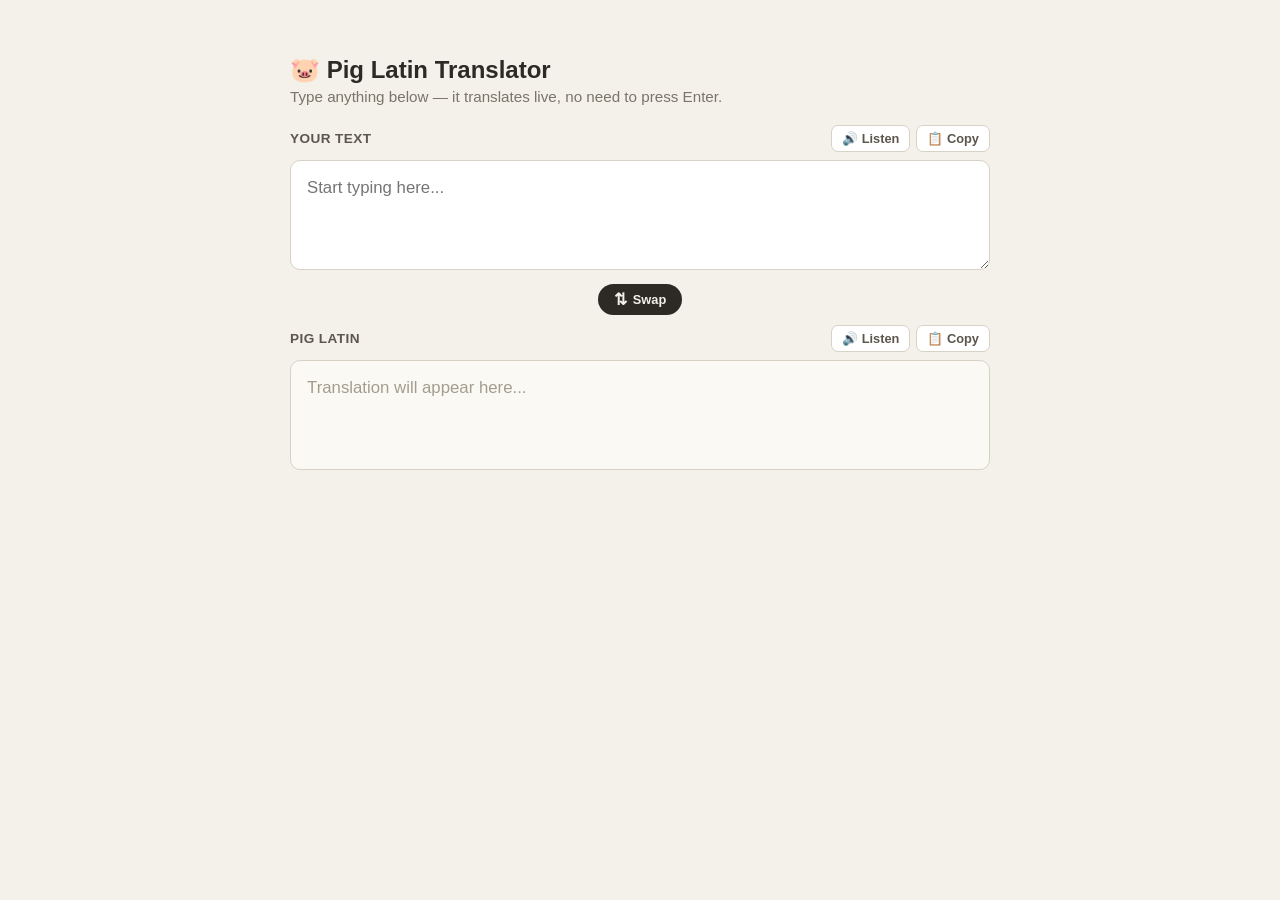
<file: projects/pig-latin-translator.html>
<!DOCTYPE html>
<html lang="en">
<head>
<meta charset="UTF-8">
<title>Pig Latin Translator</title>
<style>
  * { box-sizing: border-box; }
  body {
    font-family: -apple-system, BlinkMacSystemFont, "Segoe UI", Roboto, sans-serif;
    background: #f4f1ea;
    margin: 0;
    padding: 40px 20px;
    display: flex;
    justify-content: center;
  }
  .wrap {
    width: 100%;
    max-width: 700px;
  }
  h1 {
    font-size: 1.5rem;
    color: #2d2a26;
    margin-bottom: 4px;
  }
  p.sub {
    color: #7a7469;
    margin-top: 0;
    margin-bottom: 20px;
    font-size: 0.95rem;
  }
  .section { margin-bottom: 14px; }
  .label-row {
    display: flex;
    justify-content: space-between;
    align-items: center;
    margin-bottom: 8px;
  }
  label {
    font-weight: 600;
    font-size: 0.85rem;
    text-transform: uppercase;
    letter-spacing: 0.03em;
    color: #5c574d;
  }
  .btn-row {
    display: flex;
    gap: 6px;
  }
  .icon-btn {
    display: inline-flex;
    align-items: center;
    gap: 4px;
    background: #fff;
    border: 1px solid #d8d2c4;
    color: #5c574d;
    font-size: 0.8rem;
    font-weight: 600;
    padding: 5px 10px;
    border-radius: 7px;
    cursor: pointer;
    transition: background 0.15s, border-color 0.15s, transform 0.05s;
  }
  .icon-btn:hover {
    background: #f0ece1;
    border-color: #b08d57;
  }
  .icon-btn:active {
    transform: scale(0.96);
  }
  .icon-btn.copied {
    background: #e7f3e5;
    border-color: #6fa869;
    color: #3f7a3a;
  }
  .icon-btn:disabled {
    opacity: 0.4;
    cursor: not-allowed;
  }
  textarea, .output {
    width: 100%;
    font-size: 1.05rem;
    line-height: 1.5;
    padding: 14px 16px;
    border-radius: 10px;
    border: 1px solid #d8d2c4;
    font-family: inherit;
    resize: vertical;
  }
  textarea {
    min-height: 110px; /* ~4-5 lines */
    background: #fff;
    color: #2d2a26;
  }
  textarea:focus {
    outline: none;
    border-color: #b08d57;
    box-shadow: 0 0 0 3px rgba(176,141,87,0.15);
  }
  .output {
    min-height: 110px;
    background: #fbf9f4;
    color: #2d2a26;
    white-space: pre-wrap;
    word-wrap: break-word;
  }
  .placeholder { color: #a39d8e; }

  .swap-row {
    display: flex;
    justify-content: center;
    margin: -4px 0 10px;
  }
  .swap-btn {
    background: #2d2a26;
    color: #f4f1ea;
    border: none;
    border-radius: 20px;
    padding: 6px 16px;
    font-size: 0.8rem;
    font-weight: 600;
    cursor: pointer;
    display: inline-flex;
    align-items: center;
    gap: 6px;
    transition: background 0.15s, transform 0.05s;
  }
  .swap-btn:hover { background: #4a453d; }
  .swap-btn:active { transform: scale(0.96); }
  .swap-icon {
    font-size: 1rem;
    display: inline-block;
    transition: transform 0.25s;
  }
  .swap-icon.spin { transform: rotate(180deg); }
</style>
</head>
<body>
<div class="wrap">
  <h1>🐷 Pig Latin Translator</h1>
  <p class="sub">Type anything below — it translates live, no need to press Enter.</p>

  <div class="section">
    <div class="label-row">
      <label for="input">Your Text</label>
      <div class="btn-row">
        <button class="icon-btn" id="speakInputBtn" title="Read this box aloud">🔊 Listen</button>
        <button class="icon-btn" id="copyInputBtn" title="Copy this box">📋 Copy</button>
      </div>
    </div>
    <textarea id="input" placeholder="Start typing here..."></textarea>
  </div>

  <div class="swap-row">
    <button class="swap-btn" id="swapBtn" title="Send the Pig Latin output back into the input box">
      <span class="swap-icon" id="swapIcon">⇅</span> Swap
    </button>
  </div>

  <div class="section">
    <div class="label-row">
      <label>Pig Latin</label>
      <div class="btn-row">
        <button class="icon-btn" id="speakOutputBtn" title="Read this box aloud">🔊 Listen</button>
        <button class="icon-btn" id="copyOutputBtn" title="Copy this box">📋 Copy</button>
      </div>
    </div>
    <div id="output" class="output"><span class="placeholder">Translation will appear here...</span></div>
  </div>
</div>

<script>
// ---------- Pig Latin logic ----------
function translateWord(word) {
  const match = word.match(/^([A-Za-z]+)([^A-Za-z]*)$/);
  if (!match) return word;

  const letters = match[1];
  const trailing = match[2];

  const isCapitalized = letters[0] === letters[0].toUpperCase() && letters[0] !== letters[0].toLowerCase();
  const lower = letters.toLowerCase();

  const vowels = "aeiou";
  let pigLower;

  if (vowels.includes(lower[0])) {
    pigLower = lower + "way";
  } else {
    let i = 0;
    while (i < lower.length && !vowels.includes(lower[i])) {
      if (lower[i] === 'q' && lower[i+1] === 'u') {
        i += 2;
        continue;
      }
      i++;
    }
    if (i === 0) i = 1;
    pigLower = lower.slice(i) + lower.slice(0, i) + "ay";
  }

  let result = pigLower;
  if (isCapitalized) {
    result = pigLower.charAt(0).toUpperCase() + pigLower.slice(1);
  }

  return result + trailing;
}

function translateText(text) {
  if (text.length === 0) return "";
  return text.replace(/\S+/g, translateWord);
}

// ---------- Elements ----------
const input = document.getElementById('input');
const output = document.getElementById('output');
const swapBtn = document.getElementById('swapBtn');
const swapIcon = document.getElementById('swapIcon');

function currentOutputText() {
  return output.textContent === 'Translation will appear here...' ? '' : output.textContent;
}

function update() {
  const val = input.value;
  if (val.trim().length === 0) {
    output.innerHTML = '<span class="placeholder">Translation will appear here...</span>';
    return;
  }
  output.textContent = translateText(val);
}

input.addEventListener('input', update);

// ---------- Swap: pulls the Pig Latin output back into the input box ----------
swapBtn.addEventListener('click', () => {
  const outText = currentOutputText();
  input.value = outText;
  swapIcon.classList.add('spin');
  setTimeout(() => swapIcon.classList.remove('spin'), 250);
  update();
  input.focus();
});

// ---------- Copy ----------
function wireCopyButton(btn, getText) {
  btn.addEventListener('click', async () => {
    const text = getText();
    if (!text) return;
    try {
      await navigator.clipboard.writeText(text);
    } catch (e) {
      const ta = document.createElement('textarea');
      ta.value = text;
      document.body.appendChild(ta);
      ta.select();
      document.execCommand('copy');
      document.body.removeChild(ta);
    }
    const original = btn.innerHTML;
    btn.classList.add('copied');
    btn.innerHTML = '✓ Copied';
    setTimeout(() => {
      btn.classList.remove('copied');
      btn.innerHTML = original;
    }, 1300);
  });
}

wireCopyButton(document.getElementById('copyInputBtn'), () => input.value);
wireCopyButton(document.getElementById('copyOutputBtn'), () => currentOutputText());

// ---------- Audio (Web Speech API) ----------
const synth = window.speechSynthesis;
const speakInputBtn = document.getElementById('speakInputBtn');
const speakOutputBtn = document.getElementById('speakOutputBtn');

function resetSpeakBtn(btn) {
  btn.innerHTML = '🔊 Listen';
}

function wireSpeakButton(btn, getText) {
  if (!synth) {
    btn.disabled = true;
    btn.title = "Speech not supported in this browser";
    return;
  }
  btn.addEventListener('click', () => {
    if (synth.speaking) {
      synth.cancel();
      resetSpeakBtn(speakInputBtn);
      resetSpeakBtn(speakOutputBtn);
      return;
    }
    const text = getText();
    if (!text) return;
    const utter = new SpeechSynthesisUtterance(text);
    btn.innerHTML = '⏹ Stop';
    utter.onend = () => resetSpeakBtn(btn);
    utter.onerror = () => resetSpeakBtn(btn);
    synth.speak(utter);
  });
}

wireSpeakButton(speakInputBtn, () => input.value);
wireSpeakButton(speakOutputBtn, () => currentOutputText());
</script>
</body>
</html>
</file>
<file: super-decoder.css>
* {
  box-sizing: border-box;
}

html,
body {
  min-height: 100%;
}

body {
  margin: 0;
  background: #ffffff;
  color: #17202a;
  font-family: "Cascadia Code", "SFMono-Regular", Consolas, monospace;
}

.reward-back-button {
  position: fixed;
  top: 1rem;
  left: 1rem;
  min-height: 44px;
  padding: 0.65rem 1rem;
  border: 0;
  border-radius: 8px;
  background: #12636d;
  color: #ffffff;
  cursor: pointer;
  font: 700 1rem/1 "Cascadia Code", "SFMono-Regular", Consolas, monospace;
}

.reward-back-button:hover {
  background: #2f919a;
}

.reward-back-button:focus-visible {
  outline: 3px solid #b7894f;
  outline-offset: 3px;
}

.reward-page {
  display: grid;
  min-height: 100vh;
  min-height: 100svh;
  place-content: center;
  justify-items: center;
  gap: 1.25rem;
  padding: 5rem 1.5rem 2rem;
  text-align: center;
}

.reward-bunny {
  display: block;
  width: min(300px, 58vw);
  max-height: 66vh;
  object-fit: contain;
}

.reward-page p {
  margin: 0;
  font-size: clamp(1.1rem, 3vw, 1.75rem);
  font-weight: 700;
  line-height: 1.35;
}
</file>
